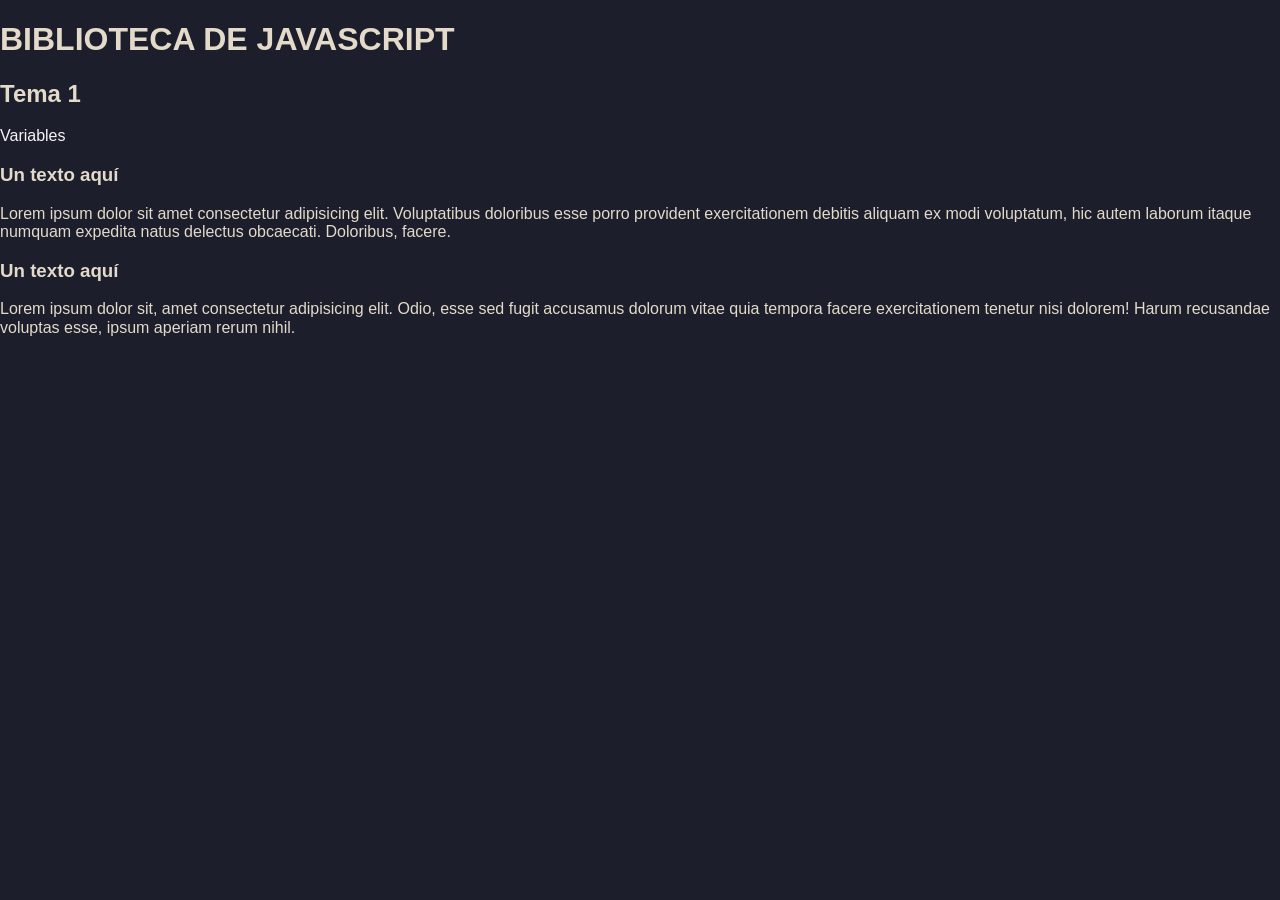
<file: javscript/index.html>
<!DOCTYPE html>
<html lang="en">
<head>
    <meta charset="UTF-8">
    <meta name="viewport" content="width=device-width, initial-scale=1.0">

    <!-- FUENTES -->
    <link rel="preconnect" href="https://fonts.googleapis.com">
    <link rel="preconnect" href="https://fonts.gstatic.com" crossorigin>
    <link
        href="https://fonts.googleapis.com/css2?family=Google+Sans:ital,opsz,wght@0,17..18,400..700;1,17..18,400..700&family=Public+Sans:ital,wght@0,100..900;1,100..900&display=swap"
        rel="stylesheet">

    <!-- NORMALIZE -->
    <link rel="stylesheet" href="../normalize.css">

    <!-- LINKS BASICOS -->
    <link rel="preload" href="style.css" as="style">
    <link rel="stylesheet" href="style.css">
    <title>Biblioteca de Javascript</title>
</head>
<body>
    
    <h1>BIBLIOTECA DE JAVASCRIPT</h1>

    <section>
        <h2>Tema 1</h2>
        <a href="variables/01-app.html">Variables</a>
    </section>

        <div class="hueso-gris">
            <h3>Un texto aquí</h3>
            <p>Lorem ipsum dolor sit amet consectetur adipisicing elit. Voluptatibus doloribus esse porro provident exercitationem debitis aliquam ex modi voluptatum, hic autem laborum itaque numquam expedita natus delectus obcaecati. Doloribus, facere.</p>
        </div>

        <div class="blanco-ahumado">
            <h3>Un texto aquí</h3>
            <p>Lorem ipsum dolor sit, amet consectetur adipisicing elit. Odio, esse sed fugit accusamus dolorum vitae quia tempora facere exercitationem tenetur nisi dolorem! Harum recusandae voluptas esse, ipsum aperiam rerum nihil.</p>
        </div>
        
    </section>
    

</body>
</html>
</file>
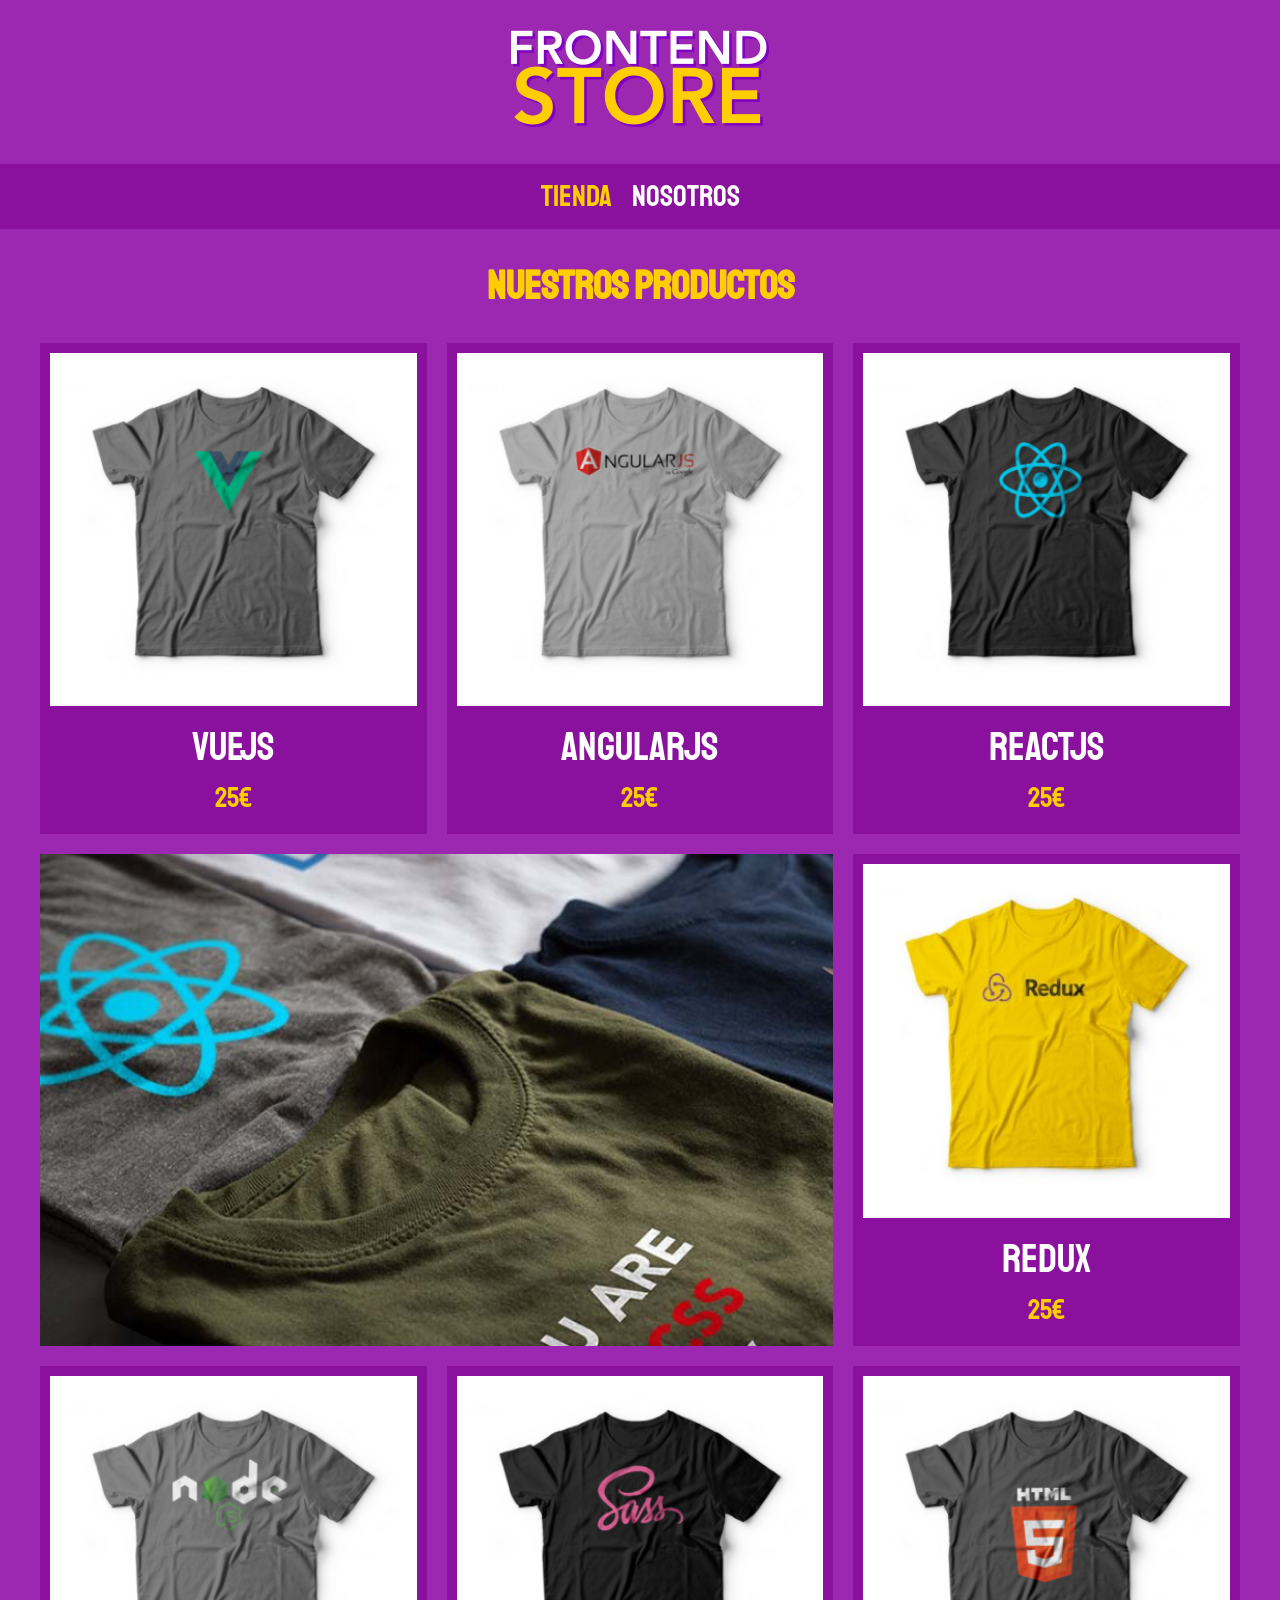
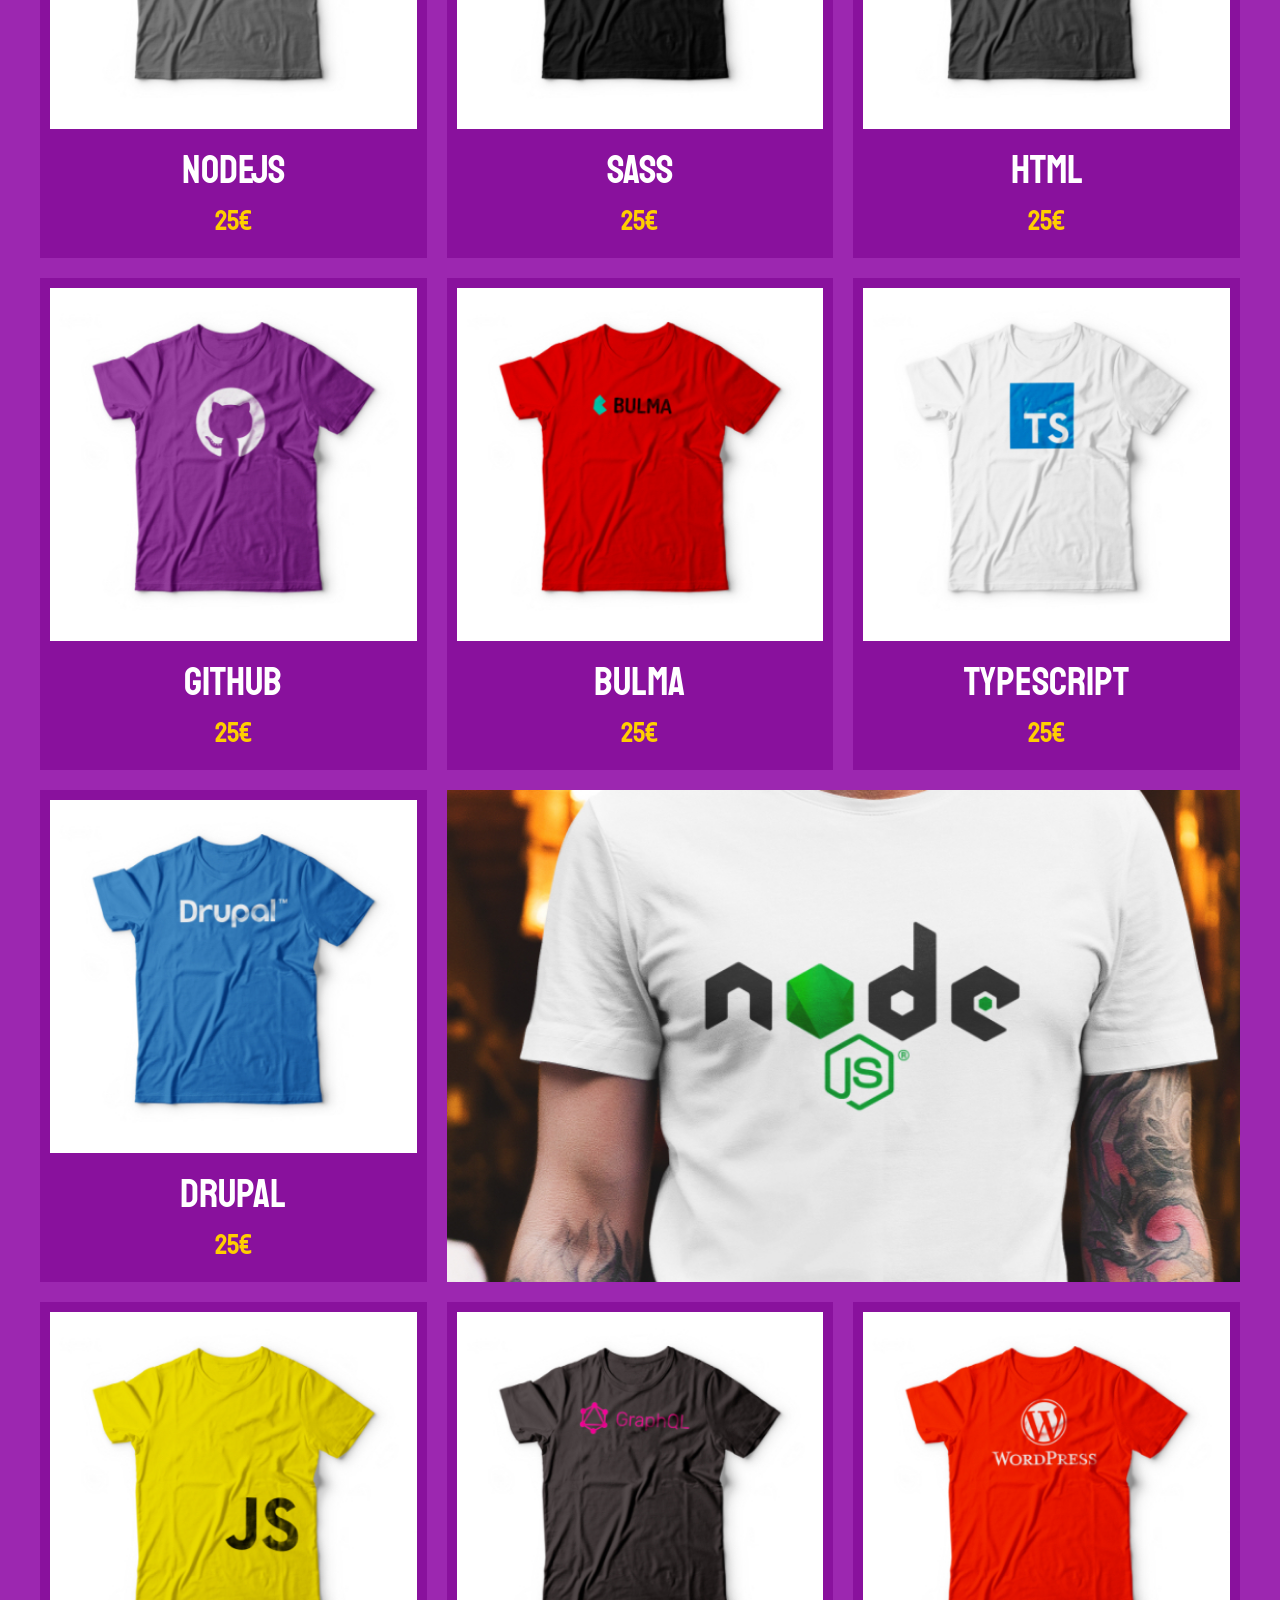
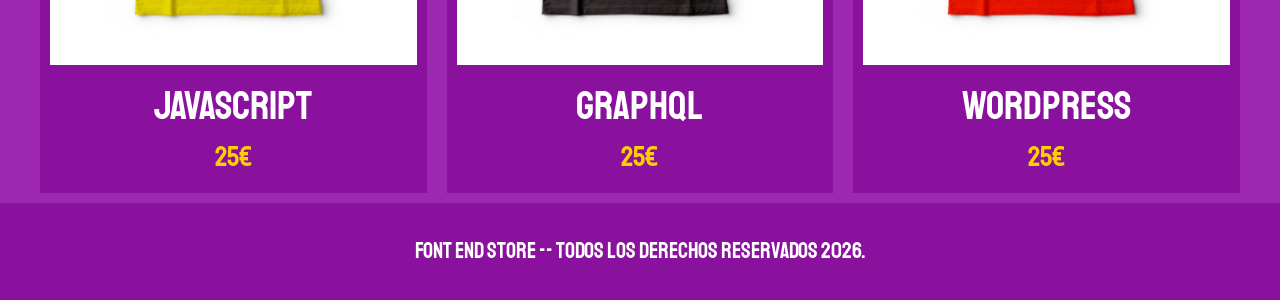
<file: Proyectos-Curso/Fronted-Store/index.html>
<!DOCTYPE html>
<html lang="en">
<head>
    <meta charset="UTF-8">
    <meta name="viewport" content="width=device-width, initial-scale=1.0">
    <!-- NORMALIZE -->
    <link rel="stylesheet" href="/normalize.css">

    <!-- FUENTE -->
    <link rel="preconnect" href="https://fonts.googleapis.com">
    <link rel="preconnect" href="https://fonts.gstatic.com" crossorigin>
    <link href="https://fonts.googleapis.com/css2?family=Google+Sans:ital,opsz,wght@0,17..18,400..700;1,17..18,400..700&family=Public+Sans:ital,wght@0,100..900;1,100..900&family=Staatliches&display=swap" rel="stylesheet">

    <!-- CSS -->
    <link rel="preload" href="style.css" as="style">
    <link rel="stylesheet" href="style.css">
    <title>Fronted Store | Inicio</title>
</head>
<body>

    <header class="header">
        <a href="index.html">
            <img class="header__logo" src="img/logo.png" alt="Logotipo"> 
        </a>
    </header>

    <nav class="navegacion">
        <a class="navegacion__enlace navegacion__enlace--activo" href="index.html">Tienda</a>
        <a class="navegacion__enlace" href="nosotros.html">Nosotros</a>
    </nav>

    <main class="contenedor">
        <h1>Nuestros Productos</h1>

        <div class="grid">
            <div class="producto">
                <a href="producto.html">
                    <img class="producto__imagen" src="img/1.jpg" alt="Imagen camisa">
                    <div class="producto__informacion">
                        <p class="producto__nombre">VueJS</p>
                        <p class="producto__precio">25€</p>
                    </div>
                </a>
            </div> <!-- Producto -->

            <div class="producto">
                <a href="producto.html">
                    <img class="producto__imagen" src="img/2.jpg" alt="Imagen camisa">
                    <div class="producto__informacion">
                        <p class="producto__nombre">AngularJS</p>
                        <p class="producto__precio">25€</p>
                    </div>
                </a>
            </div> <!-- Producto -->

            <div class="producto">
                <a href="producto.html">
                    <img class="producto__imagen" src="img/3.jpg" alt="Imagen camisa">
                    <div class="producto__informacion">
                        <p class="producto__nombre">ReactJS</p>
                        <p class="producto__precio">25€</p>
                    </div>
                </a>
            </div> <!-- Producto -->

            <div class="producto">
                <a href="producto.html">
                    <img class="producto__imagen" src="img/4.jpg" alt="Imagen camisa">
                    <div class="producto__informacion">
                        <p class="producto__nombre">Redux</p>
                        <p class="producto__precio">25€</p>
                    </div>
                </a>
            </div> <!-- Producto -->

            <div class="producto">
                <a href="producto.html">
                    <img class="producto__imagen" src="img/5.jpg" alt="Imagen camisa">
                    <div class="producto__informacion">
                        <p class="producto__nombre">NodeJS</p>
                        <p class="producto__precio">25€</p>
                    </div>
                </a>
            </div> <!-- Producto -->

            <div class="producto">
                <a href="producto.html">
                    <img class="producto__imagen" src="img/6.jpg" alt="Imagen camisa">
                    <div class="producto__informacion">
                        <p class="producto__nombre">SASS</p>
                        <p class="producto__precio">25€</p>
                    </div>
                </a>
            </div> <!-- Producto -->

            <div class="producto">
                <a href="producto.html">
                    <img class="producto__imagen" src="img/7.jpg" alt="Imagen camisa">
                    <div class="producto__informacion">
                        <p class="producto__nombre">HTML</p>
                        <p class="producto__precio">25€</p>
                    </div>
                </a>
            </div> <!-- Producto -->

            <div class="producto">
                <a href="producto.html">
                    <img class="producto__imagen" src="img/8.jpg" alt="Imagen camisa">
                    <div class="producto__informacion">
                        <p class="producto__nombre">Github</p>
                        <p class="producto__precio">25€</p>
                    </div>
                </a>
            </div> <!-- Producto -->

            <div class="producto">
                <a href="producto.html">
                    <img class="producto__imagen" src="img/9.jpg" alt="Imagen camisa">
                    <div class="producto__informacion">
                        <p class="producto__nombre">Bulma</p>
                        <p class="producto__precio">25€</p>
                    </div>
                </a>
            </div> <!-- Producto -->

            <div class="producto">
                <a href="producto.html">
                    <img class="producto__imagen" src="img/10.jpg" alt="Imagen camisa">
                    <div class="producto__informacion">
                        <p class="producto__nombre">Typescript</p>
                        <p class="producto__precio">25€</p>
                    </div>
                </a>
            </div> <!-- Producto -->

            <div class="producto">
                <a href="producto.html">
                    <img class="producto__imagen" src="img/11.jpg" alt="Imagen camisa">
                    <div class="producto__informacion">
                        <p class="producto__nombre">Drupal</p>
                        <p class="producto__precio">25€</p>
                    </div>
                </a>
            </div> <!-- Producto -->

            <div class="producto">
                <a href="producto.html">
                    <img class="producto__imagen" src="img/12.jpg" alt="Imagen camisa">
                    <div class="producto__informacion">
                        <p class="producto__nombre">Javascript</p>
                        <p class="producto__precio">25€</p>
                    </div>
                </a>
            </div> <!-- Producto -->

            <div class="producto">
                <a href="producto.html">
                    <img class="producto__imagen" src="img/13.jpg" alt="Imagen camisa">
                    <div class="producto__informacion">
                        <p class="producto__nombre">GraphQL</p>
                        <p class="producto__precio">25€</p>
                    </div>
                </a>
            </div> <!-- Producto -->

            <div class="producto">
                <a href="producto.html">
                    <img class="producto__imagen" src="img/14.jpg" alt="Imagen camisa">
                    <div class="producto__informacion">
                        <p class="producto__nombre">Wordpress</p>
                        <p class="producto__precio">25€</p>
                    </div>
                </a>
            </div> <!-- Producto -->

            <div class="grafico grafico--camisas"></div>
            <div class="grafico grafico--node"></div>
            
        </div>
    </main>

    <footer class="footer">
        <p class="footer__texto">Font End Store -- Todos los derechos Reservados 2026.</p>
    </footer>
</body>
</html>
</file>
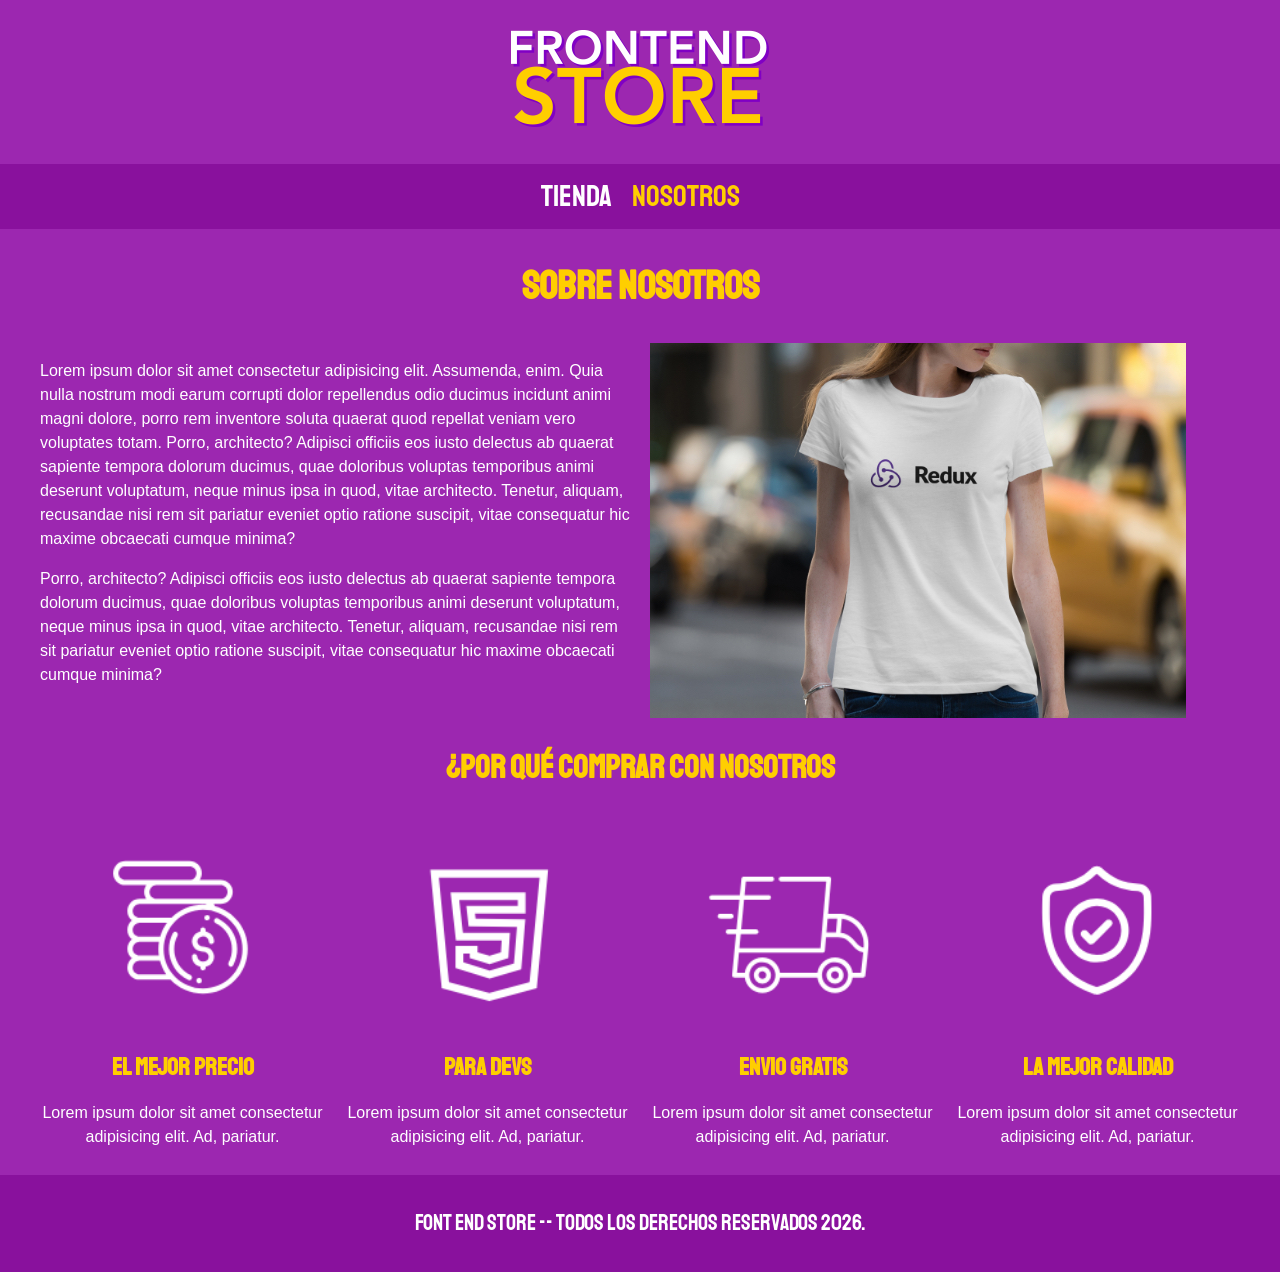
<file: Proyectos-Curso/Fronted-Store/nosotros.html>
<!DOCTYPE html>
<html lang="en">

<head>
    <meta charset="UTF-8">
    <meta name="viewport" content="width=device-width, initial-scale=1.0">
    <!-- NORMALIZE -->
    <link rel="stylesheet" href="/normalize.css">

    <!-- FUENTE -->
    <link rel="preconnect" href="https://fonts.googleapis.com">
    <link rel="preconnect" href="https://fonts.gstatic.com" crossorigin>
    <link
        href="https://fonts.googleapis.com/css2?family=Google+Sans:ital,opsz,wght@0,17..18,400..700;1,17..18,400..700&family=Public+Sans:ital,wght@0,100..900;1,100..900&family=Staatliches&display=swap"
        rel="stylesheet">

    <!-- CSS -->
    <link rel="preload" href="style.css" as="style">
    <link rel="stylesheet" href="style.css">
    <title>Fronted Store | Nosotros</title>
</head>

<body>

    <header class="header">
        <a href="index.html">
            <img class="header__logo" src="img/logo.png" alt="Logotipo">
        </a>
    </header>

    <nav class="navegacion">
        <a class="navegacion__enlace" href="index.html">Tienda</a>
        <a class="navegacion__enlace navegacion__enlace--activo" href="nosotros.html">Nosotros</a>
    </nav>

    <main class="contenedor">
        <h1>Sobre nosotros</h1>

        <div class="nosotros">
            <div class="nosotros--contenido">
                <p>Lorem ipsum dolor sit amet consectetur adipisicing elit. Assumenda, enim. Quia nulla nostrum modi earum corrupti dolor repellendus odio ducimus incidunt animi magni dolore, porro rem inventore soluta quaerat quod repellat veniam vero voluptates totam. Porro, architecto? Adipisci officiis eos iusto delectus ab quaerat sapiente tempora dolorum ducimus, quae doloribus voluptas temporibus animi deserunt voluptatum, neque minus ipsa in quod, vitae architecto. Tenetur, aliquam, recusandae nisi rem sit pariatur eveniet optio ratione suscipit, vitae consequatur hic maxime obcaecati cumque minima?</p>
                <p>Porro, architecto? Adipisci officiis eos iusto delectus ab quaerat sapiente tempora dolorum ducimus, quae doloribus voluptas temporibus animi deserunt voluptatum, neque minus ipsa in quod, vitae architecto. Tenetur, aliquam, recusandae nisi rem sit pariatur eveniet optio ratione suscipit, vitae consequatur hic maxime obcaecati cumque minima?</p>
        
            </div>
            <img class="nosotros--imagen" src="img/nosotros.jpg" alt="Sobre nosotros">
        </div>


        <section class="contenedor comprar">

            <h2 class="comprar__titulo">¿Por qué comprar con nosotros</h2>
    
            <div class="bloques">
                <div class="bloque">
                    <img class="bloque__imagen" img src="/Proyectos-Curso/Fronted-Store/img/icono_1.png" alt="">
                    <h3 class="bloque__titulo">El mejor precio</h3>
                    <p>Lorem ipsum dolor sit amet consectetur adipisicing elit. Ad, pariatur.</p>
                </div>
                <div class="bloque">
                    <img class="bloque__imagen" src="/Proyectos-Curso/Fronted-Store/img/icono_2.png" alt="">
                    <h3 class="bloque__titulo">Para devs</h3>
                    <p>Lorem ipsum dolor sit amet consectetur adipisicing elit. Ad, pariatur.</p>
                </div>
                <div class="bloque">
                    <img class="bloque__imagen" src="/Proyectos-Curso/Fronted-Store/img/icono_3.png" alt="">
                    <h3 class="bloque__titulo">Envio gratis</h3>
                    <p>Lorem ipsum dolor sit amet consectetur adipisicing elit. Ad, pariatur.</p>
                </div>
                <div class="bloque">
                    <img class="bloque__imagen" src="/Proyectos-Curso/Fronted-Store/img/icono_4.png" alt="">
                    <h3 class="bloque__titulo">La mejor calidad</h3>
                    <p>Lorem ipsum dolor sit amet consectetur adipisicing elit. Ad, pariatur.</p>
                </div>
            </div> <!-- Informacion general-->
        </section> <!-- Informacion -->

    </main>

    <footer class="footer">
        <p class="footer__texto">Font End Store -- Todos los derechos Reservados 2026.</p>
    </footer>
</body>

</html>
</file>
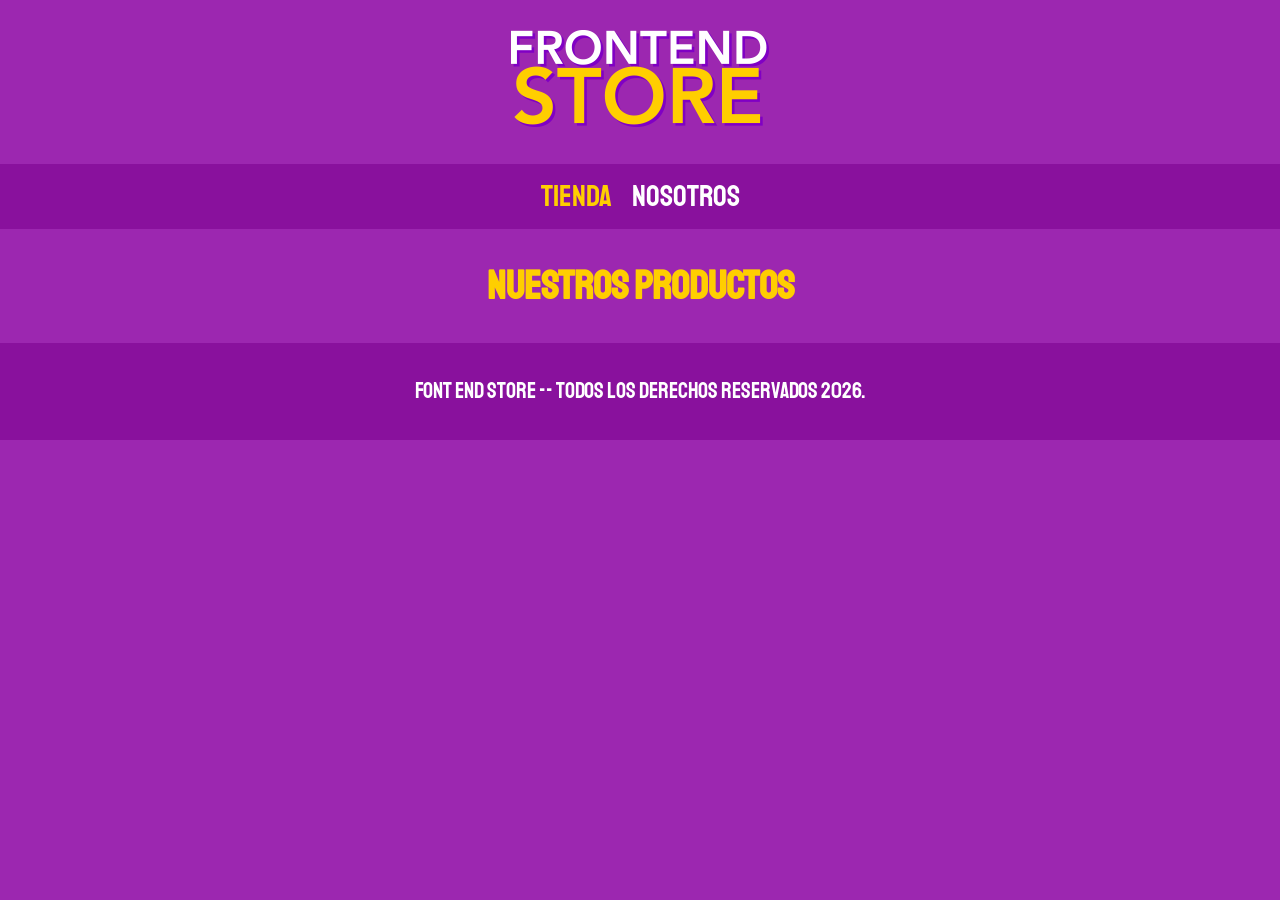
<file: Proyectos-Curso/Fronted-Store/producto.html>
<!DOCTYPE html>
<html lang="en">

<head>
    <meta charset="UTF-8">
    <meta name="viewport" content="width=device-width, initial-scale=1.0">
    <!-- NORMALIZE -->
    <link rel="stylesheet" href="/normalize.css">

    <!-- FUENTE -->
    <link rel="preconnect" href="https://fonts.googleapis.com">
    <link rel="preconnect" href="https://fonts.gstatic.com" crossorigin>
    <link
        href="https://fonts.googleapis.com/css2?family=Google+Sans:ital,opsz,wght@0,17..18,400..700;1,17..18,400..700&family=Public+Sans:ital,wght@0,100..900;1,100..900&family=Staatliches&display=swap"
        rel="stylesheet">

    <!-- CSS -->
    <link rel="preload" href="style.css" as="style">
    <link rel="stylesheet" href="style.css">
    <title>Fronted Store | Producto</title>
</head>

<body>

    <header class="header">
        <a href="index.html">
            <img class="header__logo" src="img/logo.png" alt="Logotipo">
        </a>
    </header>

    <nav class="navegacion">
        <a class="navegacion__enlace navegacion__enlace--activo" href="index.html">Tienda</a>
        <a class="navegacion__enlace" href="nosotros.html">Nosotros</a>
    </nav>

    <main class="contenedor">
        <h1>Nuestros Productos</h1>

    </main>

    <footer class="footer">
        <p class="footer__texto">Font End Store -- Todos los derechos Reservados 2026.</p>
    </footer>
</body>

</html>
</file>
<file: javscript/style.css>
:root {
    /*Generales*/
    --claro-oscuro: #1D1E2C;
    --hueso-gris: #E3DAC9;
    --blanco-ahumado: #F5F5F5;

    /*Hover*/
    --techcyber: #56D4DD;

    /*Aun sin asignar*/
    --dorado: #FFD700;
    --dorado-pastel: #FCEABB;

    /*Fuentes*/
    --fuente-principal: "Google Sans", sans-serif;
}

/* RESETEO DE VALORES */
html {
    font-size: 62.5%;
}

body {
    background-color: var(--claro-oscuro);
    font-size: 16px;
    /* 1rem = 10px*/
    font-family: var(--fuente-principal);
}

/* MODIFICACIONES GENERALES */

h1, h2, h3, p {
    color: var(--hueso-gris);
}

a {
    text-decoration: none;
    color: var(--blanco-ahumado);
}

a:hover {
    color: var(--techcyber);
}

/* MODIFICACIONES CONCRETAS */
</file>
<file: Proyectos-Curso/Fronted-Store/style.css>
:root {
    --primario: #9C27B0;
    --primarioOscuro: #89119D;
    --secundario: #FFCE00;
    --secundarioOscuro: rgb(233,287,2);
    --blanco: #FFF;
    --negro: #000;

    --fuentePrincipal: "Staatliches", sans-serif;
}

html {
    box-sizing: border-box;
    font-size: 62.5%; /*10px = 1rem*/
}

*, *:before, *:after {
    box-sizing: inherit;
}

/* GLOBALES */
body {
    background-color: var(--primario);
    font-size: 1.6rem;
    line-height: 1.5;
}

p {
    font-family: 1.8rem;
    font-family: Arial, Helvetica, sans-serif;
    color: var(--blanco);
}

a {
    text-decoration: none;
}

img {
    max-width: 100%;
}

.contenedor {
    max-width: 120rem;
    margin: 0 auto;
}

h1, h2, h3 {
    text-align: center;
    color: var(--secundario);
    font-family: var(--fuentePrincipal);
}

h1 {
    font-size: 4rem;
}

h2 {
    font-size: 3.2rem;
}

h3 {
    font-size: 2.4rem;
}

.icono {
    background-repeat: no-repeat;
    width: 20rem;
    height: 20rem;
}

/* HEADER */
.header {
    display: flex;
    justify-content: center;

}

.header__logo {
    margin: 3rem 0;
}

/* FOOTER */
.footer {
    background-color: var(--primarioOscuro);
    padding: 1rem 0;
    margin-top: 1rem;

}

.footer__texto {
    text-align: center;
    font-family: var(--fuentePrincipal);
    font-size: 2.2rem;
}

/* NAVEGACION */
.navegacion {
    background-color: var(--primarioOscuro);
    padding: 1rem 0;
    display: flex;
    justify-content: center;
    gap: 2rem; 
}

.navegacion__enlace {
    font-family: var(--fuentePrincipal);
    color: var(--blanco);
    font-size: 3rem;
}

.navegacion__enlace--activo,
.navegacion__enlace:hover {
    color: var(--secundario);
}

/* GRID */
.grid {
    display: grid;
    grid-template-columns: repeat(2, 1fr);
    gap: 2rem;
}

@media (min-width: 768px) {
    .grid {
        grid-template-columns: repeat(3, 1fr);
    }
}

/* PRODUCTO */

.producto {
    background-color: var(--primarioOscuro);
    padding: 1rem;
}

.producto__imagen {
    width: 100%;
}

.producto__nombre {
    font-size: 4rem;
}

.producto__precio {
    font-size: 2.8rem;
    color: var(--secundario);
}

.producto__nombre,
.producto__precio {
    font-family: var(--fuentePrincipal);
    margin: 1rem 0;
    text-align: center;
    line-height: 1.2;
}

.grafico {
    min-width: 30rem;
    background-repeat: no-repeat;
    background-size: cover; /* Coge todo el espacio disponible*/
    grid-column: 1/3;
}

.grafico--camisas {
    grid-row: 2/3;
    
    background-image: url("/Proyectos-Curso/Fronted-Store/img/grafico1.jpg");
}

.grafico--node {
    background-image: url("/Proyectos-Curso/Fronted-Store/img/grafico2.jpg");
    grid-row: 8/9;
}

@media (min-width:768px){
    .grafico--node {
        grid-row: 5/6;
        grid-column: 2/4;

    }
}

/* NOSOTROS */

.nosotros {
    display: grid;
    grid-template-rows: repeat(2,auto);
}

@media (min-width:768px){
    .nosotros {
        grid-template-columns: repeat(2,1fr);
        column-gap: 2rem;
        width: 100%;
    }
}
.nosotros--imagen {
    grid-row: 1/2;
}
@media (min-width:768px){
    .nosotros--imagen {
        grid-column: 2/3;
    }
}

/* BLQOUES */
.bloques {
    display: grid;
    grid-template-columns: repeat(2,1fr);
    gap: 2rem;
}
@media (min-width:768px){
    .bloques {
        grid-template-columns: repeat(4,1fr);
    }
}

.bloque {
    text-align: center;
}
.bloque__imagen {
    width: 100%;
}
.bloque__titulo {
    margin: 0;
}


/* FOOTER */
.footer {
}
</file>
